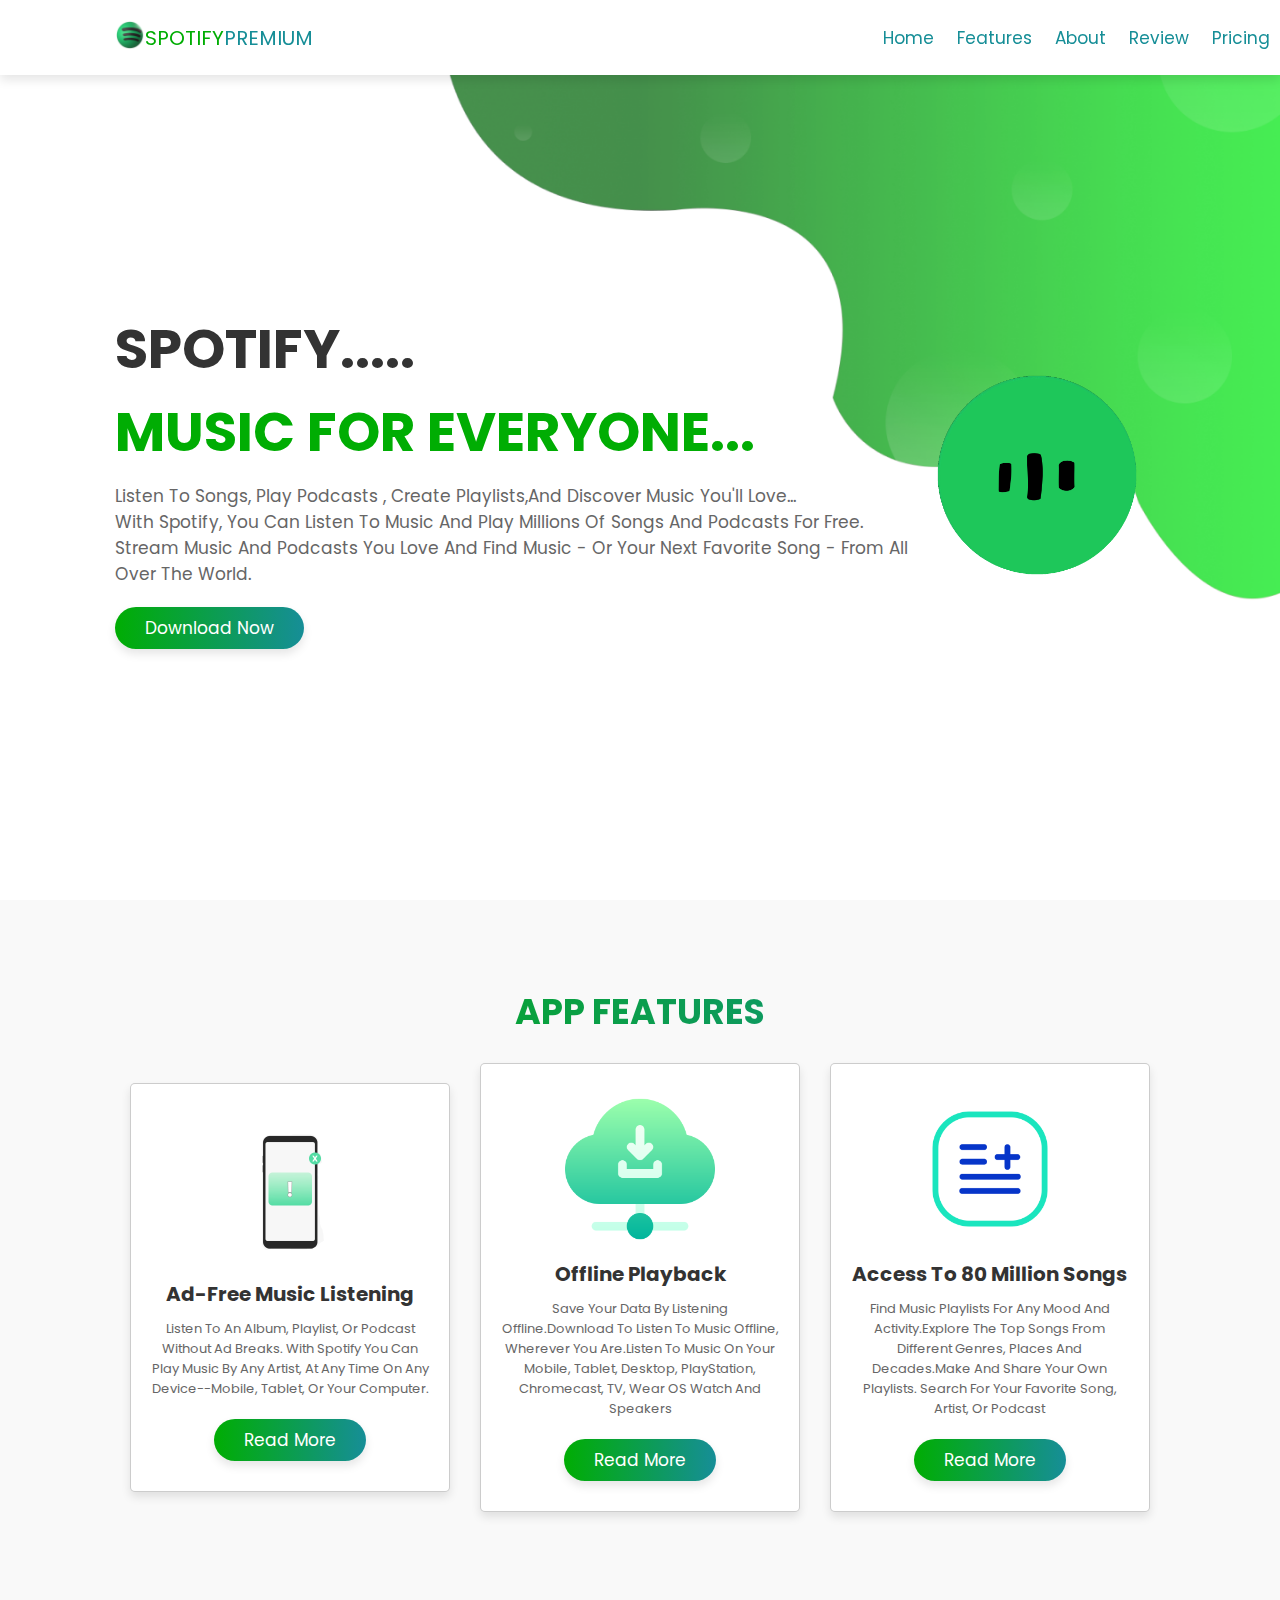
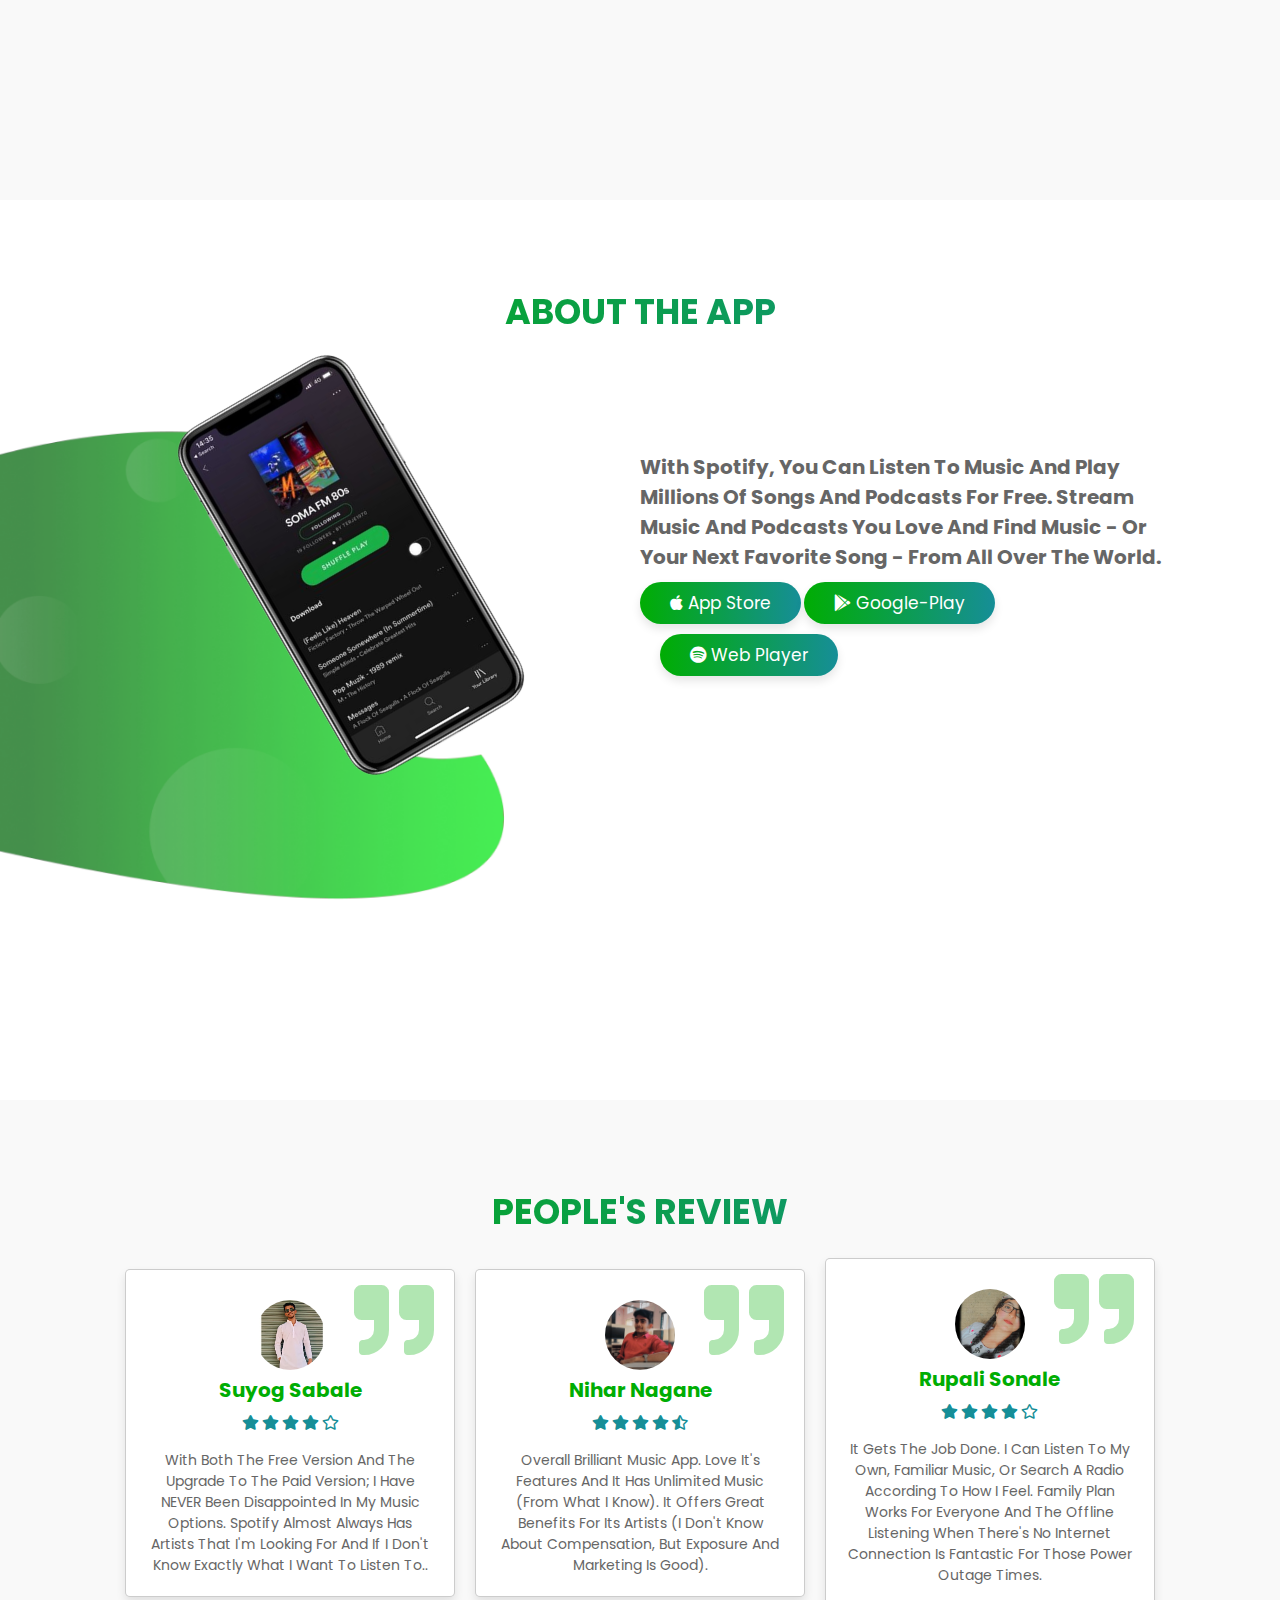
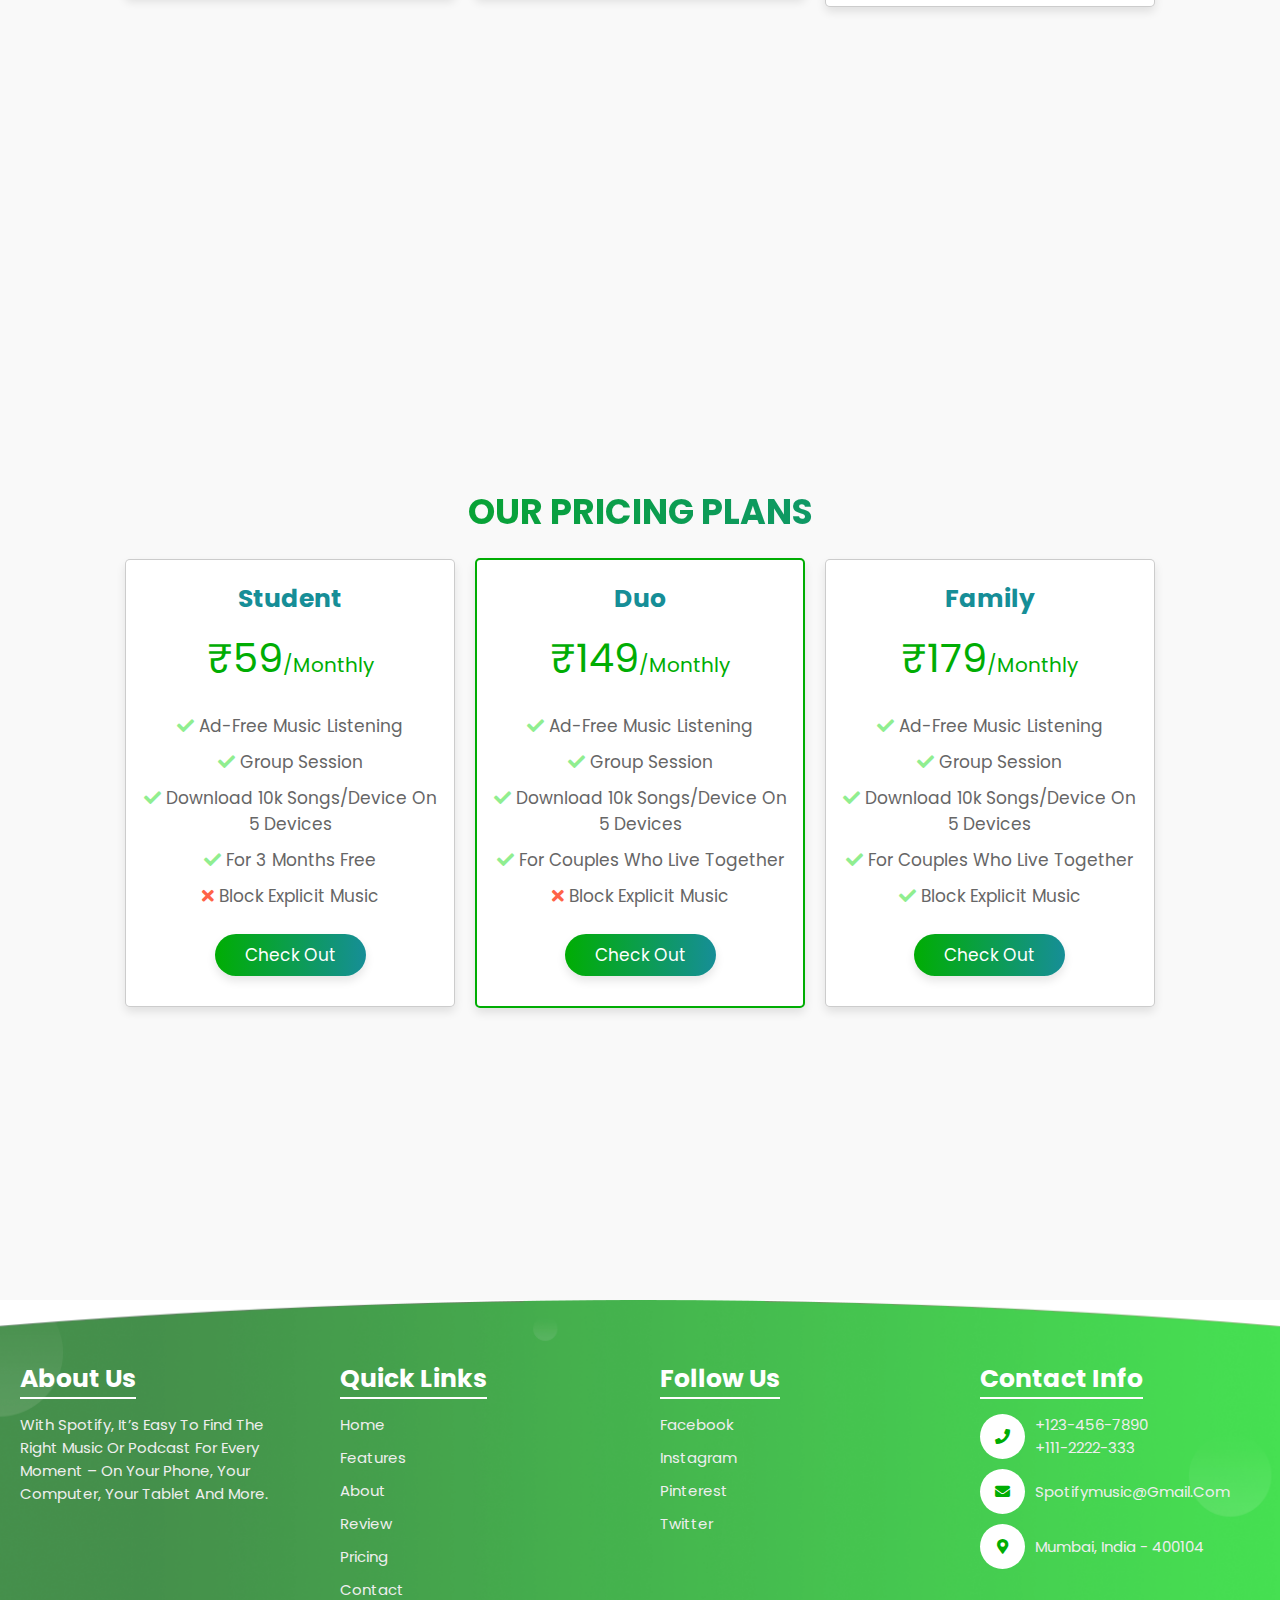
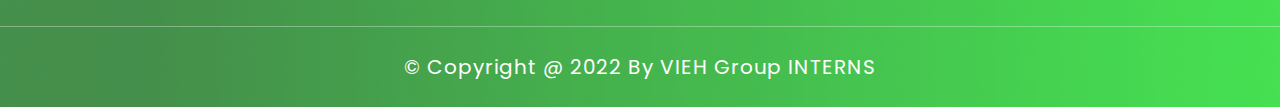
<file: Task 1/landing page/index.html>
<!DOCTYPE html>
<html lang="en">
<head>
    <meta charset="UTF-8">
    <meta name="viewport" content="width=device-width, initial-scale=1.0">
    <title>Spotify Landing Page</title>

    <!-- font awesome cdn link  -->
    <link rel="stylesheet" href="https://cdnjs.cloudflare.com/ajax/libs/font-awesome/5.15.3/css/all.min.css">

    <!-- custom css file link  -->
    <link rel="stylesheet" href="css/style.css">

    <link rel="icon" type="image/x-icon" href="images/fev.ico">

</head>
<body>
    
<!-- header section starts  -->

<header>
    <a href="#">
        <img src="images/fev.ico" alt="LOGO"heigth='30'width='30'>
    </a>
    <a href="#" class="logo"><span>SPOTIFY</span>PREMIUM</a>

    <input type="checkbox" id="menu-bar">
    <label for="menu-bar" class="fas fa-bars hamburger"></label>

    <nav class="navbar">
        <a href="#home">home</a>
        <a href="#features">features</a>
        <a href="#about">about</a>
        <a href="#review">review</a>
        <a href="#pricing">pricing</a>
    
    </nav>

</header>

<!-- header section ends -->

<!-- home section starts  -->

<section class="home" id="home">

    <div class="content">
        <h3>SPOTIFY.....<div><span>MUSIC FOR EVERYONE...</span></div></h3>
        <p>Listen to songs, play podcasts , create playlists,and discover music you'll love...<br/>With Spotify, you can listen to music and play millions of songs and podcasts for free. Stream music and podcasts you love and find music - or your next favorite song - from all over the world.</p>
        <a href="#about" class="btn">download now</a>
    </div>

    <div class="image">
        <img src="images/spotify.gif" alt="">
    </div>

</section>

<!-- home section ends -->

<!-- features section starts  -->

<section class="features" id="features">

    <h1 class="heading"> app features </h1>

    <div class="box-container">

        <div class="box zoom">
            <img src="images/CARD.png" alt="">
            <h3>Ad-free music listening</h3>
            <p> Listen to an album, playlist, or podcast without ad breaks. With Spotify you can play music by any artist, at any time on any device--mobile, tablet, or your computer.</p>
            <a href="#" class="btn">read more</a>
        </div>

        <div class="box zoom">
            <img src="images/download.png" alt="">
            <h3>Offline playback</h3>
            <p>Save your data by listening offline.Download to listen to music offline, wherever you are.Listen to music on your mobile, tablet, desktop, PlayStation, Chromecast, TV, Wear OS watch and speakers</p>
            <a href="#" class="btn">read more</a>
        </div>

        <div class="box zoom">
            <img src="images/PLAYLIST.png" alt="">
            <h3>Access to 80 Million songs </h3>
            <p> Find music playlists for any mood and activity.Explore the top songs from different genres, places and decades.Make and share your own playlists. Search for your favorite song, artist, or podcast</p>
            <a href="#" class="btn">read more</a>
        </div>

    </div>

</section>

<!-- features section ends -->

<!-- about section starts  -->

<section class="about" id="about">

    <h1 class="heading"> about the app </h1>

    <div class="column">

        <div class="image">
            <img src="images/spotmob.png" alt="">
        </div>

        <div class="content">
            <h3 style="font-size: 20px;" >With Spotify, you can listen to music and play millions of songs and podcasts for free. Stream music and podcasts you love and find music - or your next favorite song - from all over the world.</h3>
<!--    <ul style="list-style-type: none;">
                <li>Discover new music, albums, playlists and podcasts</li>
                <li>Search for your favorite song, artist, or podcast</li>
                <li>Enjoy music playlists and an unique daily mix made just for you.</li>
                <li>Make and share your own playlists</li>
                <li>Explore the top songs from different genres, places, and decades</li>
                <li>Find music playlists for any mood and activity</li>
                <li>To music and more on your mobile, tablet, desktop, PlayStation, Chromecast, TV, Wear OS watch and speakers</li>
            </ul> -->
             <div class="buttons">
                <a href="https://apps.apple.com/us/app/spotify-music-and-podcasts/id324684580" class="btn"> <i class="fab fa-apple"></i> app store </a>
                <a href="https://play.google.com/store/apps/details?id=com.spotify.music" class="btn"> <i class="fab fa-google-play"></i> google-play </a>
                <a href="https://open.spotify.com/" class="btn"> <i class="fab fa-spotify"></i> web player</a>
            </div>
        </div>

    </div>

</section>

<!-- about section ends -->

<!-- newsletter  -->

<!-- <div class="newsletter">

    <h3>Subscribe For New Features</h3>
    <p>Lorem ipsum dolor sit amet consectetur adipisicing elit. Natus sed aliquam quibusdam neque magni magnam est laborum doloribus, facere dolores.</p>
    <form action="">
        <input type="email" placeholder="enter your email">
        <input type="submit" value="Subscribe">
    </form>

</div> -->

<!-- review section starts  -->

<section class="review" id="review">

    <h1 class="heading"> people's review </h1>

    <div class="box-container">

        <div class="box">
            <i class="fas fa-quote-right"></i>
            <div class="user">
                <img src="images/suyog.PNG" alt="">
                <h3>Suyog Sabale</h3>
                <div class="stars">
                    <i class="fas fa-star"></i>
                    <i class="fas fa-star"></i>
                    <i class="fas fa-star"></i>
                    <i class="fas fa-star"></i>
                    <i class="far fa-star"></i>
                    
                </div>
                <div class="comment">
                    With both the free version and the upgrade to the paid version; I have NEVER been disappointed in my music options. Spotify almost always has artists that I'm looking for and if I don't know exactly what I want to listen to..
                </div>
            </div>
        </div>

        <div class="box">
            <i class="fas fa-quote-right"></i>
            <div class="user">
                <img src="images/nihar.png" alt="">
                <h3>Nihar Nagane</h3>
                <div class="stars">
                    <i class="fas fa-star"></i>
                    <i class="fas fa-star"></i>
                    <i class="fas fa-star"></i>
                    <i class="fas fa-star"></i>
                    <i class="fas fa-star-half-alt"></i>
                </div>
                <div class="comment">
                    Overall brilliant music app. Love it's features and it has unlimited music (from what I know). It offers great benefits for its artists (I don't know about compensation, but exposure and marketing is good).
                </div>
            </div>
        </div>

        <div class="box">
            <i class="fas fa-quote-right"></i>
            <div class="user">
                <img src="images/rupali.PNG" alt="">
                <h3>Rupali Sonale</h3>
                <div class="stars">
                    <i class="fas fa-star"></i>
                    <i class="fas fa-star"></i>
                    <i class="fas fa-star"></i>
                    <i class="fas fa-star"></i>
                    <i class="far fa-star"></i>
                </div>
                <div class="comment">
                    It gets the job done. I can listen to my own, familiar music, or search a radio according to how I feel. Family plan works for everyone and the offline listening when there's no internet connection is fantastic for those power outage times.
                </div>
            </div>
        </div>

    </div>

</section>

<!-- review section ends -->

<!-- pricing section starts  -->

<section class="pricing" id="pricing">

    <h1 class="heading"> Our Pricing Plans </h1>

    <div class="box-container">
        
        <div class="box">
            <h3 class="title">Student</h3>
            <div class="price">₹59<span>/monthly</span></div>
            <ul>
                <li> <i class="fas fa-check"></i> Ad-free music listening </li>
                <li> <i class="fas fa-check"></i> Group Session </li>
                <li> <i class="fas fa-check"></i> Download 10k songs/device on 5 devices </li>
                <li> <i class="fas fa-check"></i> For 3 Months free </li>
                <li> <i class="fas fa-times"></i> Block Explicit Music</li>
            </ul>
            <a href="https://www.spotify.com/in-en/plan/duo" class="btn">check out</a>
        </div>

        <div class="box">
            <h3 class="title">Duo</h3>
            <div class="price">₹149<span>/monthly</span></div>
            <ul>
                <li> <i class="fas fa-check"></i> Ad-free music listening </li>
                <li> <i class="fas fa-check"></i> Group Session </li>
                <li> <i class="fas fa-check"></i> Download 10k songs/device on 5 devices </li>
                <li> <i class="fas fa-check"></i> For couples who live together </li>
                <li> <i class="fas fa-times"></i> Block Explicit Music</li>
            </ul>
            <a href="https://www.spotify.com/in-en/plan/duo" class="btn">check out</a>
        </div>

        <div class="box">
            <h3 class="title">Family</h3>
            <div class="price">₹179<span>/monthly</span></div>
            <ul>
                <li> <i class="fas fa-check"></i> Ad-free music listening </li>
                <li> <i class="fas fa-check"></i> Group Session </li>
                <li> <i class="fas fa-check"></i> Download 10k songs/device on 5 devices </li>
                <li> <i class="fas fa-check"></i> For couples who live together </li>
                <li> <i class="fas fa-check"></i> Block Explicit Music</li>
            </ul>
            <a href="https://www.spotify.com/in-en/plan/family" class="btn">check out</a>
        </div>

    </div>

</section>
<!-- pricing section ends -->

<!-- contact section starts  -->

<!-- <section class="contact" id="contact">

    <div class="image">
        <img src="images/contact-img.png" alt="">
    </div>

    <form action="">

        <h1 class="heading">contact us</h1>

        <div class="inputBox">
            <input type="text" required>
            <label>name</label>
        </div>

        <div class="inputBox">
            <input type="email" required>
            <label>email</label>
        </div>

        <div class="inputBox">
            <input type="number" required>
            <label>phone</label>
            
        </div>

        <div class="inputBox">
            <textarea required name="" id="" cols="30" rows="10"></textarea>
            <label>message</label>
        </div>

        <input type="submit" class="btn" value="send message">

    </form>

</section> -->

<!-- contact section edns -->

<!-- footer section starts  -->

<div class="footer" id="footer">

    <div class="box-container">

        <div class="box">
            <h3>about us</h3>
            <p>With Spotify, it’s easy to find the right music or podcast for every moment – on your phone, your computer, your tablet and more.</p>
        </div>

        <div class="box">
            <h3>quick links</h3>
            <a href="#">home</a>
            <a href="#">features</a>
            <a href="#">about</a>
            <a href="#">review</a>
            <a href="#">pricing</a>
            <a href="https://support.spotify.com/in-en/">contact</a>
        </div>

        <div class="box">
            <h3>follow us</h3>
            <a href="https://www.facebook.com/Spotify/"target="_blank">facebook</a>
            <a href="https://www.instagram.com/spotify/?hl=en"target="_blank">instagram</a>
            <a href="https://in.pinterest.com/spotify/"target="_blank">pinterest</a>
            <a href="https://twitter.com/Spotify?ref_src=twsrc%5Egoogle%7Ctwcamp%5Eserp%7Ctwgr%5Eauthor" target="_blank">twitter</a>
        </div>

        <div class="box">
            <h3>contact info</h3>
            <div class="info">
                <i class="fas fa-phone"></i>
                <p> +123-456-7890 <br> +111-2222-333 </p>
            </div>
            <div class="info">
                <i class="fas fa-envelope"></i>
                <p> spotifymusic@gmail.com</p>
            </div>
            <div class="info">
                <i class="fas fa-map-marker-alt"></i>
                <p> mumbai, india - 400104 </p>
            </div>
        </div>

    </div>

    <h1 class="credit"> &copy; copyright @ 2022 by VIEH Group INTERNS</h1>

</div>

<!-- footer section ends -->
</body>
</html>
</file>
<file: Task 1/landing page/css/style.css>
@import url('https://fonts.googleapis.com/css2?family=Poppins:wght@100;200;300;400&display=swap');

:root{
    --purple:#168e97;
    --green:#00ad03;
    --gradient:linear-gradient(90deg, var(--green), var(--purple));
}

*{
    font-family: 'Poppins', sans-serif;
    margin:0; padding:0;
    box-sizing: border-box;
    text-decoration: none;
    outline: none; border:none;
    text-transform: capitalize;
}

*::selection{
    background:var(--green);
    color:#fff;
}

html{
    font-size: 62.5%;
    overflow-x: hidden;
    scroll-behavior: smooth;

}

body{
    background:#f9f9f9;
}

section{
    min-height: 100vh;
    padding:0 9%;
    padding-top: 7.5rem;
    padding-bottom: 2rem;
    
}

.btn{
    display: inline-block;
    margin-top: 1rem;
    padding:.8rem 3rem;
    border-radius: 5rem;
    background:var(--gradient);
    font-size: 1.7rem;
    color:#fff;
    cursor: pointer;
    box-shadow: 0 .5rem 1rem rgba(0,0,0,.1);
    transition: all .3s linear;
}

.btn:hover{
    transform: scale(1.1);
}

.heading{
    text-align: center;
    background:var(--gradient);
    color:transparent;
    -webkit-background-clip: text;
    background-clip: text;
    font-size: 3.5rem;
    text-transform: uppercase;
    padding:1rem;
}

header{
    position: fixed;
    top:0; left:0;
    width:100%;
    background:#fff;
    box-shadow: 0 .5rem 1rem rgba(0,0,0,.1);
    padding:2rem 9%;
    display: flex;
    align-items: center;
    /* justify-content: space-between; */
    z-index: 1000;
}

header .logo{
    font-size: 2rem;
    color:var(--purple);
}

header .logo span{
    color:var(--green);
}

header .navbar a{
    font-size: 1.7rem;
    margin-left: 2rem;
    color:var(--purple);
}

header .navbar a:hover{
    color:var(--green);
}

header input{
    display: none;
}

header label{
    font-size: 3rem;
    color:var(--purple);
    cursor: pointer;
    visibility: hidden;
    opacity: 0;
}

.home{
    display: flex;
    align-items: center;
    justify-content: center;
    background:url(../images/home_bg_green.png) no-repeat;
    background-size: cover;
    background-position: center;
}

.home .image img{
    width:20vw;
    animation: float 3s linear infinite;
}

@keyframes float{
    0%, 100%{
        transform: translateY(0rem);
    }
    50%{
        transform: translateY(-3.5rem);
    }
}

.home .content h3{
    font-size: 5.5rem;
    color:#333;
    text-transform: uppercase;
}

.home .content h3 span{
    color:var(--green);
    text-transform: uppercase;
}

.home .content p{
    font-size: 1.7rem;
    color:#666;
    padding:1rem 0;
}

.features .box-container{
    display: flex;
    align-items: center;
    justify-content: center;
    flex-wrap: wrap;
}

.features .box-container .box{
    flex:1 1 30rem;
    background:rgb(255, 255, 255);
    border-radius: .5rem;
    border:.1rem solid rgba(0,0,0,.2);
    box-shadow: 0 .5rem 1rem rgba(0,0,0,.1);
    margin:1.5rem;
    padding:3rem 2rem;
    border-radius: .5rem;
    text-align: center;
    transition: .2s linear;
}

.features .box-container .box img{
    height: 15rem;
}

.features .box-container .box h3{
    font-size: 2rem;
    color:#333;
    padding-top: 1rem;
}

.features .box-container .box p{
    font-size: 1.3rem;
    color:#666;
    padding: 1rem 0;
}

.about{
    background:url(../images/about_bg_green.png) no-repeat;
    background-size: cover;
    background-position: center;
    padding-bottom: 3rem;
}

.about .column{
    display: flex;
    align-items: center;
    justify-content: center;
    flex-wrap: wrap;
}

.about .column .image{
    flex:1 1 40rem;
}

.about .column .image img{
    width:50%;
    transform: rotate(-30deg);
    margin-left: 120px;
}

.about .column .content{
    flex:1 1 40rem;
}

.about .column .content h3{
    font-size: 3rem;
    color:#666;
}

.about .column .content p{
    font-size: 1.5rem;
    color:#666;
    padding:1rem 0;
}

.about .column .content .buttons a:last-child{
    margin-left: 2rem;
}

.newsletter{
    text-align: center;
    padding:5rem 1rem;
    background:url(../images/subscribe_bg_green.png) no-repeat;
    background-size: cover;
    background-position: center;
}

.newsletter h3{
    color:#fff;
    font-size: 3rem;
    text-transform: uppercase;
}

.newsletter p{
    color:#fff;
    font-size: 1.6rem;
    margin:2rem auto;
    width:70rem;
}

.newsletter form{
    display: flex;
    max-width: 70rem;
    border:.2rem solid #fff;
    padding:.5rem;
    border-radius: 5rem;
    margin:2rem auto;
    height:5.5rem;
}

.newsletter form input[type="email"]{
    padding:0 2rem;
    font-size: 1.7rem;
    background:none;
    width:100%;
    color:#fff;
    text-transform: none;
    background:none;
}

.newsletter form input[type="email"]::placeholder{
    color:#eee;
    text-transform: capitalize;
}

.newsletter form input[type="submit"]{
    background:#fff;
    width:20rem;
    font-size: 1.7rem;
    border-radius: 5rem;
    cursor: pointer;
}

.newsletter form input[type="submit"]:hover{
    color:var(--green);
}

.review .box-container{
    display: flex;
    align-items: center;
    justify-content: center;
    flex-wrap: wrap;
}

.review .box-container .box{
    background:#fff;
    margin:1rem;
    padding:1rem;
    text-align: center;
    position: relative;
    border:.1rem solid rgba(0,0,0,.2);
    box-shadow: 0 .5rem 1rem rgba(0,0,0,.1);
    flex:1 1 30rem;
    border-radius: .5rem;
}

.review .box-container .box .fa-quote-right{
    position: absolute;
    top:1rem; right:2rem;
    font-size: 8rem;
    color:var(--green);
    opacity: .3;
}

.review .box-container .box .user img{
    border-radius: 50%;
    object-fit: cover;
    height: 7rem;
    width:7rem;
    margin-top: 2rem;
}

.review .box-container .box .user h3{
    color:var(--green);
    font-size: 2rem;
}

.review .box-container .box .user .stars i{
    color:var(--purple);
    font-size: 1.5rem;
    padding:1rem 0;
}

.review .box-container .box .comment{
    color:#666;
    font-size: 1.4rem;
    padding:1rem;
}

.pricing .box-container{
    display: flex;
    align-items: center;
    justify-content: center;
    flex-wrap: wrap;
}

.pricing .box-container .box{
    flex:1 1 27rem;
    margin:1rem;
    padding:1rem;
    background:#fff;
    border:.1rem solid rgba(0,0,0,.2);
    box-shadow: 0 .5rem 1rem rgba(0,0,0,.1);
    border-radius: .5rem;
    text-align: center;
    padding-bottom: 3rem;
}

.pricing .box-container .box:nth-child(2),
.pricing .box-container .box:hover{
    border:.2rem solid var(--green);
}

.pricing .box-container .box .title{
    color:var(--purple);
    font-size: 2.5rem;
    padding-top: 1rem;
}

.pricing .box-container .box .price{
    font-size: 4rem;
    color:var(--green);
    padding:1rem 0;
}

.pricing .box-container .box .price span{
    font-size: 2rem;
}

.pricing .box-container .box ul{
    padding:1rem 0;
    list-style: none;
}

.pricing .box-container .box ul li{
    font-size: 1.7rem;
    color:#666;
    padding:.5rem 0;
}

.pricing .box-container .box ul li .fa-check{
    color:lightgreen;
}

.pricing .box-container .box ul li .fa-times{
    color:tomato;
}

.contact{
    display: flex;
    align-items: center;
    justify-content: center;
    flex-wrap: wrap;
    padding-bottom: 4rem;
}

.contact .image{
    flex:1 1 40rem;
}

.contact .image img{
    width:100%;
    padding:2rem;
}

.contact form{
    flex:1 1 40rem;
    padding:2rem 3rem;
    border:.1rem solid rgba(0,0,0,.2);
    box-shadow: 0 .5rem 1rem rgba(0,0,0,.1);
    border-radius: .5rem;
    background:#fff;
}

.contact form .heading{
    text-align: left;
    padding:0;
    padding-bottom: 2rem;
}

.contact form .inputBox{
    position: relative;
}

.contact form .inputBox input, .contact form .inputBox textarea{
    width:100%;
    background:none;
    color:#666;
    margin:1.5rem 0;
    padding:.5rem 0;
    font-size: 1.7rem;
    border-bottom: .1rem solid rgba(0,0,0,.1);
    text-transform: none;
}

.contact form .inputBox textarea{
    resize: none;
    height: 13rem;
}

.contact form .inputBox label{
    position: absolute;
    top:1.7rem; left:0;
    font-size: 1.7rem;
    color:#666;
    transition: .2s linear;
}

.contact form .inputBox input:focus ~ label,
.contact form .inputBox input:valid ~ label,
.contact form .inputBox textarea:focus ~ label,
.contact form .inputBox textarea:valid ~ label{
    top:-.5rem;
    font-size: 1.5rem;
    color:var(--green);
}

.footer{
    padding-top: 3rem;
    background:url(../images/footer_bg_green.png) no-repeat;
    background-size: cover;
    background-position: center;
}

.footer .box-container{
    display: flex;
    flex-wrap: wrap;
}

.footer .box-container .box{
    flex:1 1 25rem;
    margin:2rem;
}

.footer .box-container .box h3{
    font-size: 2.5rem;
    padding:1rem 0;
    color:#fff;
    text-decoration: underline;
    text-underline-offset: 1rem;
}

.footer .box-container .box p{
    font-size: 1.5rem;
    padding:.5rem 0;
    color:#eee;
}

.footer .box-container .box a{
    display: block;
    font-size: 1.5rem;
    padding:.5rem 0;
    color:#eee;
}

.footer .box-container .box a:hover{
    text-decoration: underline;
}

.footer .box-container .box .info{
    display: flex;
    align-items: center;
}

.footer .box-container .box .info i{
    margin:.5rem 0;
    margin-right: 1rem;
    border-radius: 50%;
    background:#fff;
    color:var(--green);
    font-size: 1.5rem;
    height:4.5rem;
    width:4.5rem;
    line-height: 4.5rem;
    text-align: center;
}

.footer .credit{
    font-size: 2rem;
    font-weight: normal;
    letter-spacing: .1rem;
    color:#fff;
    border-top: .1rem solid #fff5;
    padding:2.5rem 1rem;
    text-align: center;
}














/* media queries  */
@media (max-width:1920px){
    
    nav.navbar {
        position: absolute;
        /* left: 0; */
        right: 0;
        margin-right: 10px;
    }
}

@media (max-width:1200px){
    
    html{
        font-size: 55%;
    }
    nav.navbar {
        position: absolute;
        /* left: 0; */
        right: 0;
    }
    .pricing{
        padding:0 3%;
        padding-top: 0rem;
        padding-bottom: 2rem;
    }
    .review{
        padding-bottom: 2rem;
    }
}

@media (max-width:991px){
    
    section{
        padding:0 3%;
        padding-top: 7.5rem;
        padding-bottom: 2rem;
    }
    nav.navbar {
        position: absolute;
        /* left: 0; */
        right: 0;
    }
}

@media (max-width:768px){

    header label{
        visibility: visible;
        opacity: 1;
    }
    
    header .navbar{
        position: absolute;
        top:100%;
        right: -25;
        width:100%;
        background:#fff;
        padding:1rem 2rem;
        border-top: .1rem solid rgba(0,0,0,.2);
        box-shadow: 0 .5rem 1rem rgba(0,0,0,.1);
        transform-origin: top;
        transform: scaleY(0);
        opacity: 0;
        transition: .2s linear;
        float: right;
        
    }

    header .navbar a{
        display: block;
        margin:2rem 0;
        font-size: 2rem;
    }

    header input:checked ~ .navbar{
        transform: scaleY(1);
        opacity: 1;
    }

    header input:checked ~ label::before{
        content:'\f00d';
    }
    .hamburger{
        position: absolute;
        right: 0;
        margin-right: 10px;
        /* float: right; */
    }
    .home{
        flex-flow: column-reverse;
    }

    .home .image img{
        width:60%;
    }

    
    .home .content h3{
        font-size: 3.6rem;
    }

    .home .content p{
        font-size: 1.5rem;
    }

    .about{
        background-position: right;
    }

    .newsletter p{
        width:auto;
    }

}

@media (max-width:450px){
    
    html{
        font-size: 50%;
    }

    .about .column .content .buttons a{
        width:100%;
        text-align: center;
    }

    .about .column .content .buttons a:last-child{
        margin: 1rem 0;
    }

}






/* Zoom Effect */

.zoom {
    padding: 50px;
    background-color: green;
    transition: transform .2s; 
    margin: 0 auto;
  }
  
  .zoom:hover {
    transform: scale(1.1); 
  }
</file>
